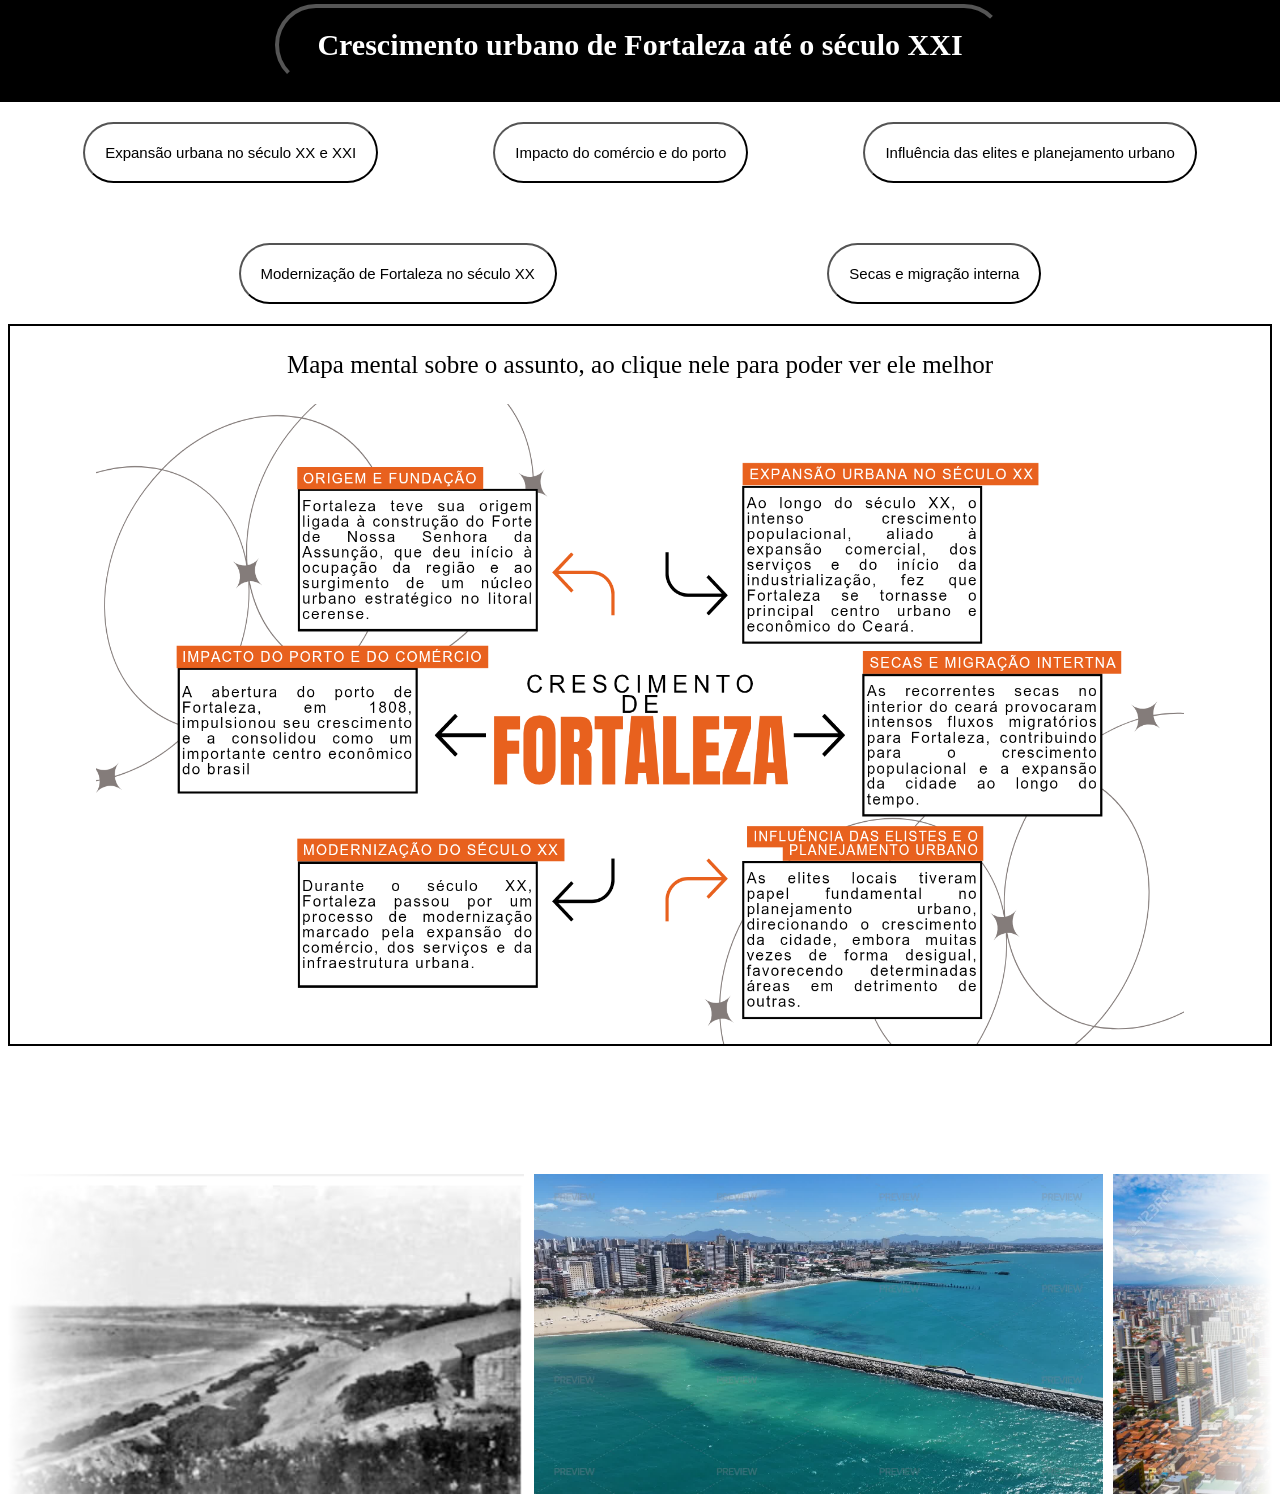
<file: index.html>
<!DOCTYPE html>
<html lang="pt-BR">
    <head>
        <meta name="viewport" content="width=device-width, initial-scale=1.0">
        <meta charset="utf-8">
        <title>Crescimento Urbano até o século XX e XXI</title>
        <link rel="stylesheet" href="css\estilo principal.css">
        <link rel="stylesheet" href="css/imagesrunning.css">
        
    </head>
    <body>
        <div class =  "mural">
            <div class="h1border">
                <h1>Crescimento urbano de Fortaleza até o século XXI</h1>
            </div>
        </div>
        <div class="conteiner">
        <a href="Expansão urbana no século XX e XXI.html"><button class="bot1" type="button">Expansão urbana no século XX e XXI</button></a>
        <a href="Impacto  do comércio e do porto.html"><button class="bot1" type="button">Impacto  do comércio e do porto</button></a>
        <a href="Influência das elites e planejamento urbano.html"><button class="bot1" type="button">Influência das elites e planejamento urbano</button></a>
        <a href="Modernização de Fortaleza no século XX.html"><button class="bot1" type="button">Modernização de Fortaleza no século XX</button></a>
        <a href="Secas e migração interna.html"><button class="bot1" type="button">Secas e migração interna</button></a>
        </div>
        <div class="canva">
            <p>Mapa mental sobre o assunto, ao clique nele para poder ver ele melhor</p>
            <a href="https://canva.link/oxagicnvs7rvyod"><img src="images/Mapa Mental.jpg"></a>
        </div>
        <div class="conteiner2">
            <div class = "scroll">
                    <img src="images/Index/exibi1.jpg">
                    <img src="images/Index/exibi2.jpg">
                    <img src="images/Index/exibi3.jpg">
                    <img src="images/Index/exibi4.jpg">
                    <img src="images/Index/exibi5.jpg">
                    <img src="images/Index/exibi6.jpg">
            </div>
        </div>
    </body>
</html>
</file>
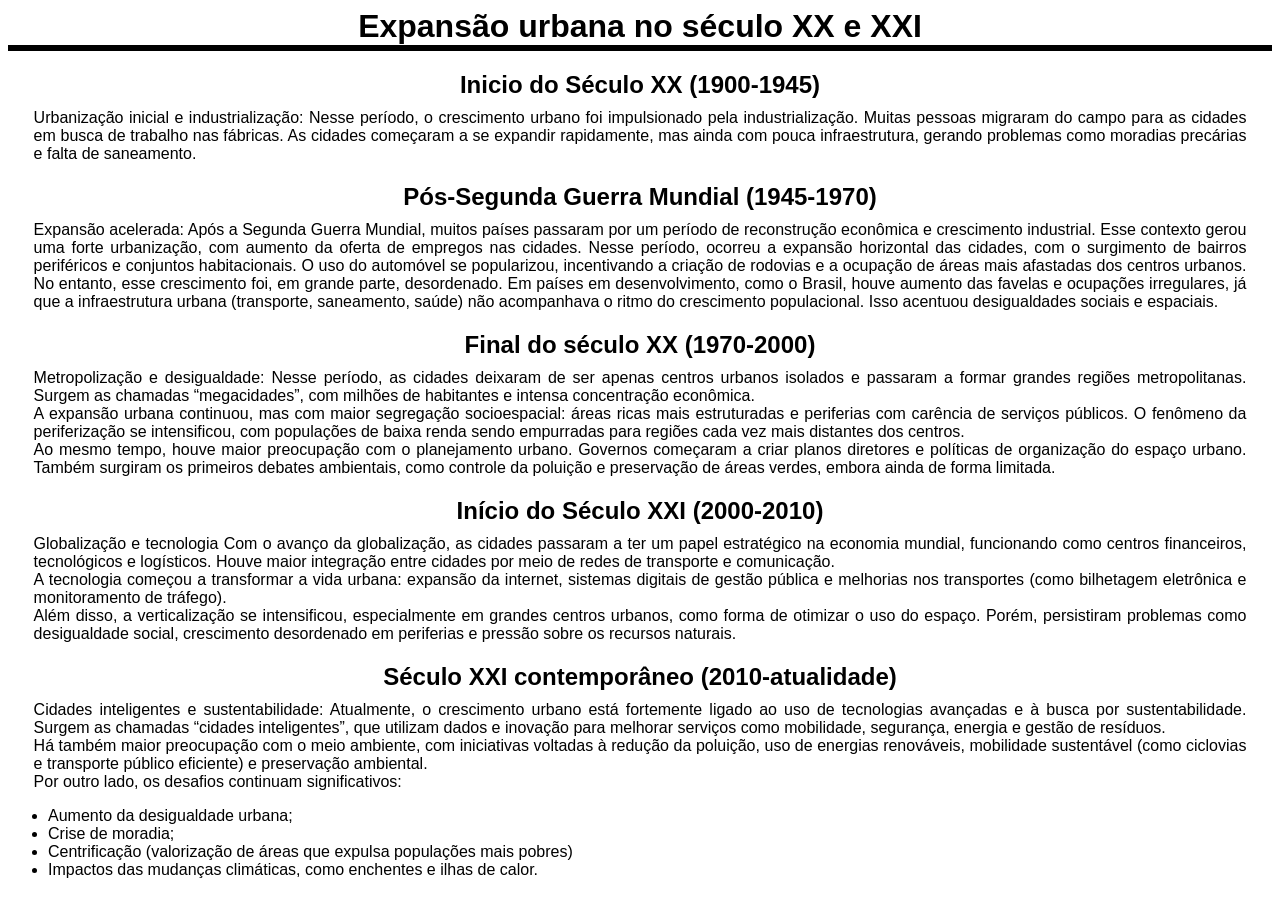
<file: Expansão urbana no século XX e XXI.html>
<!DOCTYPE html>
<html lang="pt-BR">
    <head>
        <meta name="viewport" content="width=device-width, initial-scale=1.0">
        <meta charset="utf-8">
        <title>Expansão urbana no século XX e XXI</title>
        <link rel="stylesheet" href="css/estilo tópicos.css">
    </head>
    <body>
        <div class=conteiner>
            <h1 class=titulo>Expansão urbana no século XX e XXI</h1>
            <h2 class="subtitulo">Inicio do Século XX (1900-1945)</h2>
            <p1 class="paragrafo">  
            Urbanização inicial e industrialização: Nesse período, o crescimento urbano foi impulsionado pela industrialização. 
            Muitas pessoas migraram do campo para as cidades em busca de trabalho nas fábricas. 
            As cidades começaram a se expandir rapidamente, mas ainda com pouca infraestrutura, 
            gerando problemas como moradias precárias e falta de saneamento.
            </p1>
            <h2 class="subtitulo">Pós-Segunda Guerra Mundial (1945-1970)</h2>
            <div class="cont_paragrafo">
            <p1 class="paragrafo">
                Expansão acelerada: Após a Segunda Guerra Mundial, muitos países passaram por um período de reconstrução econômica e crescimento industrial. Esse contexto gerou uma forte urbanização, com aumento da oferta de empregos nas cidades.
Nesse período, ocorreu a expansão horizontal das cidades, com o surgimento de bairros periféricos e conjuntos habitacionais. O uso do automóvel se popularizou, incentivando a criação de rodovias e a ocupação de áreas mais afastadas dos centros urbanos.
No entanto, esse crescimento foi, em grande parte, desordenado. Em países em desenvolvimento, como o Brasil, houve aumento das favelas e ocupações irregulares, já que a infraestrutura urbana (transporte, saneamento, saúde) não acompanhava o ritmo do crescimento populacional. Isso acentuou desigualdades sociais e espaciais.</p1>
            <h2 class="subtitulo">Final do século XX (1970-2000)</h2>
            <p1 class="paragrafo">
                Metropolização e desigualdade: Nesse período, as cidades deixaram de ser
apenas centros urbanos isolados e passaram a formar grandes regiões metropolitanas. Surgem as chamadas
“megacidades”, com milhões de habitantes e intensa concentração econômica.</p1>
            <p1 class="paragrafo">A expansão urbana continuou, mas com maior segregação socioespacial: áreas ricas mais estruturadas e periferias com carência de serviços públicos. 
O fenômeno da periferização se intensificou, com populações de baixa renda sendo empurradas para regiões cada vez mais distantes dos centros.
            </p1>
            <p1 class="paragrafo">Ao mesmo tempo, houve maior preocupação com o planejamento urbano. Governos começaram a criar planos diretores e 
políticas de organização do espaço urbano. Também surgiram os primeiros debates ambientais, como controle da 
poluição e preservação de áreas verdes, embora ainda de forma limitada.</p1>
            </div>
            <h2 class="subtitulo">Início do Século XXI (2000-2010)</h2>
            <div class="cont_paragrafo">
            <p1 class="paragrafo">
                Globalização e tecnologia Com o avanço da globalização, as cidades passaram a ter um papel estratégico na economia mundial, funcionando como centros financeiros, tecnológicos e logísticos. Houve maior integração entre cidades por meio de redes de transporte e comunicação.</p1>
<p1 class="paragrafo">A tecnologia começou a transformar a vida urbana: expansão da internet, sistemas digitais de gestão pública e melhorias nos transportes (como bilhetagem eletrônica e monitoramento de tráfego).</p1>
<p1 class="paragrafo">Além disso, a verticalização se intensificou, especialmente em grandes centros urbanos, como forma de otimizar o uso do espaço. Porém, persistiram problemas como desigualdade social, crescimento desordenado em periferias e pressão sobre os recursos naturais.</p1>
            </div>
            <h2 class="subtitulo">Século XXI contemporâneo (2010-atualidade)</h2>
            <div class="cont_paragrafo">
            <p1 class="paragrafo">Cidades inteligentes e sustentabilidade: Atualmente, o crescimento urbano está fortemente ligado ao uso de tecnologias avançadas e à busca por sustentabilidade. Surgem as chamadas “cidades inteligentes”, que utilizam dados e inovação para melhorar serviços como mobilidade, segurança, energia e gestão de resíduos.</p1>
<p1 class="paragrafo">Há também maior preocupação com o meio ambiente, com iniciativas voltadas à redução da poluição, uso de energias renováveis, mobilidade sustentável (como ciclovias e transporte público eficiente) e preservação ambiental.</p1>
<p1 class="paragrafo">Por outro lado, os desafios continuam significativos: </p1>
                <ul>
                    <li>Aumento da desigualdade urbana;</li>
                    <li>Crise de moradia;</li> 
                    <li>Centrificação (valorização de áreas que expulsa populações mais pobres)</li>
                    <li>Impactos das mudanças climáticas, como enchentes e ilhas de calor.</li>
                </ul>
            </div>
            </div>
    </body>
</html>
</file>
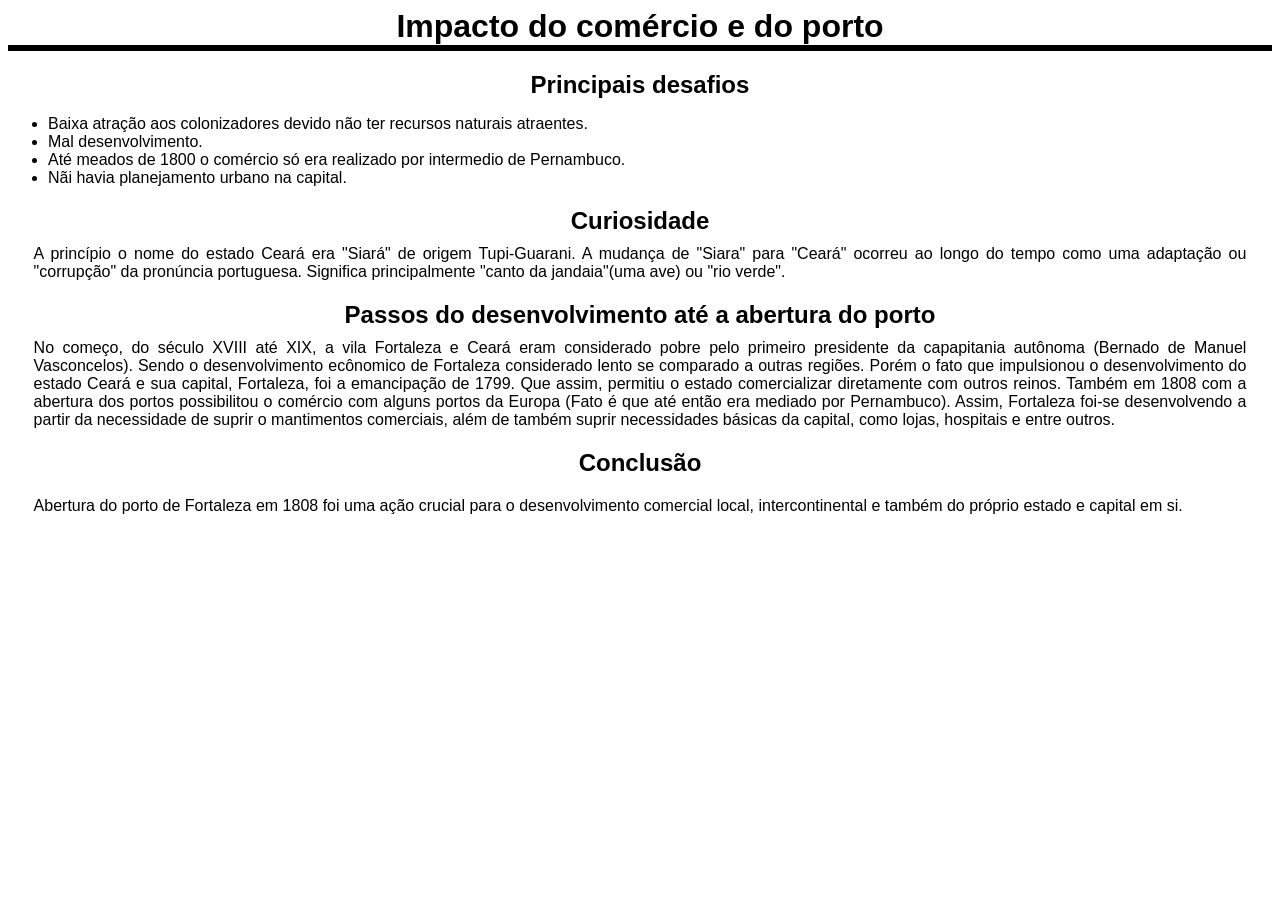
<file: Impacto  do comércio e do porto.html>
<!DOCTYPE html>
<html lang="pt-BR">
    <head>
        <meta name="viewport" content="width=device-width, initial-scale=1.0">
        <meta charset="utf-8">
        <title>Impacto do comércio e do porto</title>
        <link rel="stylesheet" href="css/estilo tópicos.css">
    </head>
    <body>
        <h1 class ="titulo">Impacto do comércio e do porto</h1>
        <!--Desafios do tema-->
        <div class="conteiner">
            <h2 class="subtitulo">Principais desafios</h2>
            <ul>
                <li>Baixa atração aos colonizadores devido não ter recursos naturais atraentes.</li>
                <li>Mal desenvolvimento.</li>
                <li>Até meados de 1800 o comércio só era realizado por intermedio de Pernambuco.</li>
                <li>Nãi havia planejamento urbano na capital.</li>
            </ul>
        </div>
        <!--Curiosidades do tema-->
        <div class="conteiner">
            <h2 class="subtitulo">Curiosidade</h2>
            <p1 class="paragrafo">A princípio o nome do estado Ceará era "Siará" de origem Tupi-Guarani.
                A  mudança de "Siara" para "Ceará" ocorreu ao longo do tempo como uma adaptação ou 
                "corrupção" da pronúncia portuguesa.  Significa  principalmente "canto da jandaia"(uma ave) ou "rio verde".</li>
            </p1>
        </div>
        <!--Passos do desenvolvimento até a abertura do porto-->
        <div class="conteiner">
            <h2 class="subtitulo">Passos do desenvolvimento até a abertura do porto</h2>
            <p1 class="paragrafo">
                 No começo, do século XVIII até XIX, a vila Fortaleza e Ceará eram considerado pobre pelo 
                primeiro presidente da capapitania autônoma (Bernado de Manuel Vasconcelos). Sendo o 
                desenvolvimento ecônomico de Fortaleza considerado lento se comparado a outras regiões. 
                Porém o fato que impulsionou o desenvolvimento do estado Ceará e sua capital, Fortaleza, foi 
                a emancipação de 1799. Que assim, permitiu o estado comercializar diretamente com outros reinos.
                Também em 1808 com a abertura dos portos possibilitou o comércio com alguns portos da Europa 
                (Fato é que até então era mediado por Pernambuco). Assim, Fortaleza foi-se desenvolvendo a 
                partir da necessidade de suprir o mantimentos comerciais, além de também suprir necessidades
                 básicas da capital, como lojas, hospitais e entre outros.
            </p1>
        </div>
        <!--Conclusão-->
        <div class= "conteiner">
            <h2 class="conclusao">Conclusão</h2>
            <p1 class="paragrafo">
                Abertura do porto de Fortaleza em 1808 foi uma ação crucial para o desenvolvimento comercial 
                local, intercontinental e também do próprio estado e capital em si.
            </p1>
        </div>
    </body>
</html>
</file>
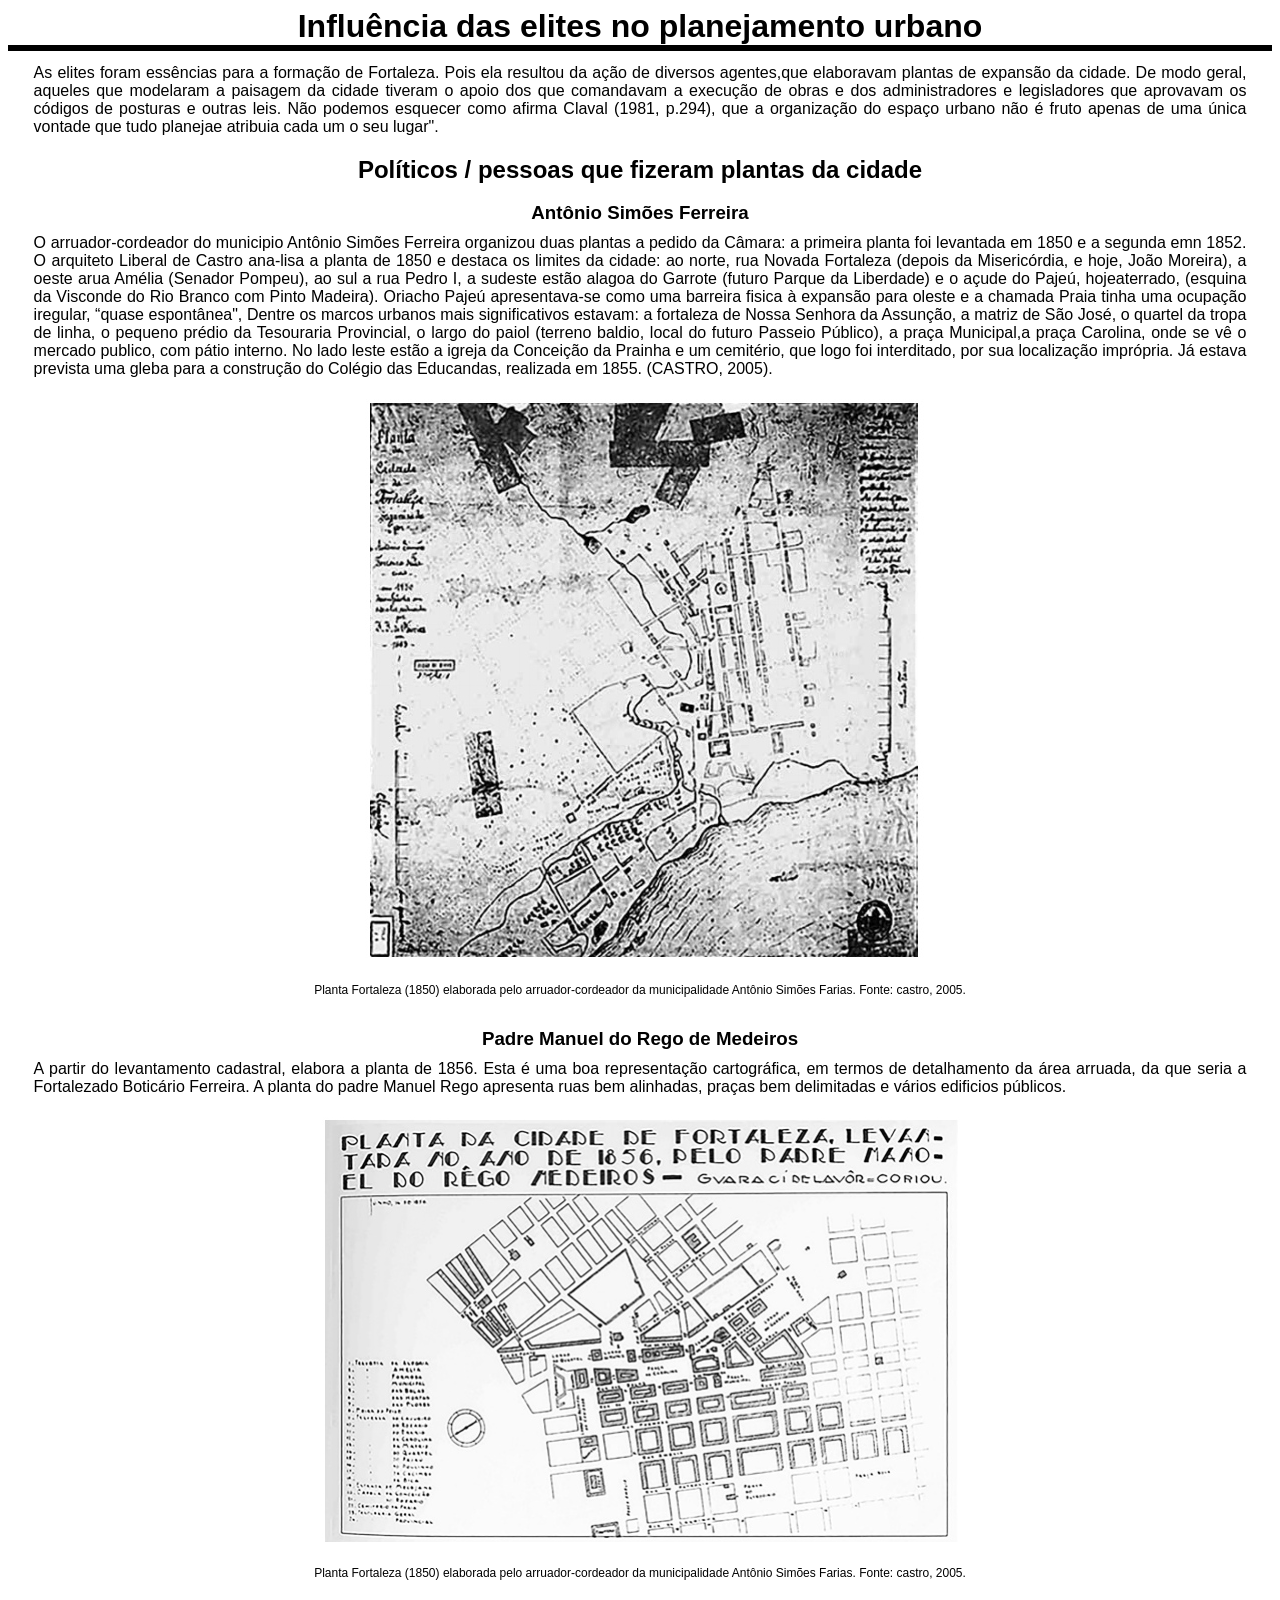
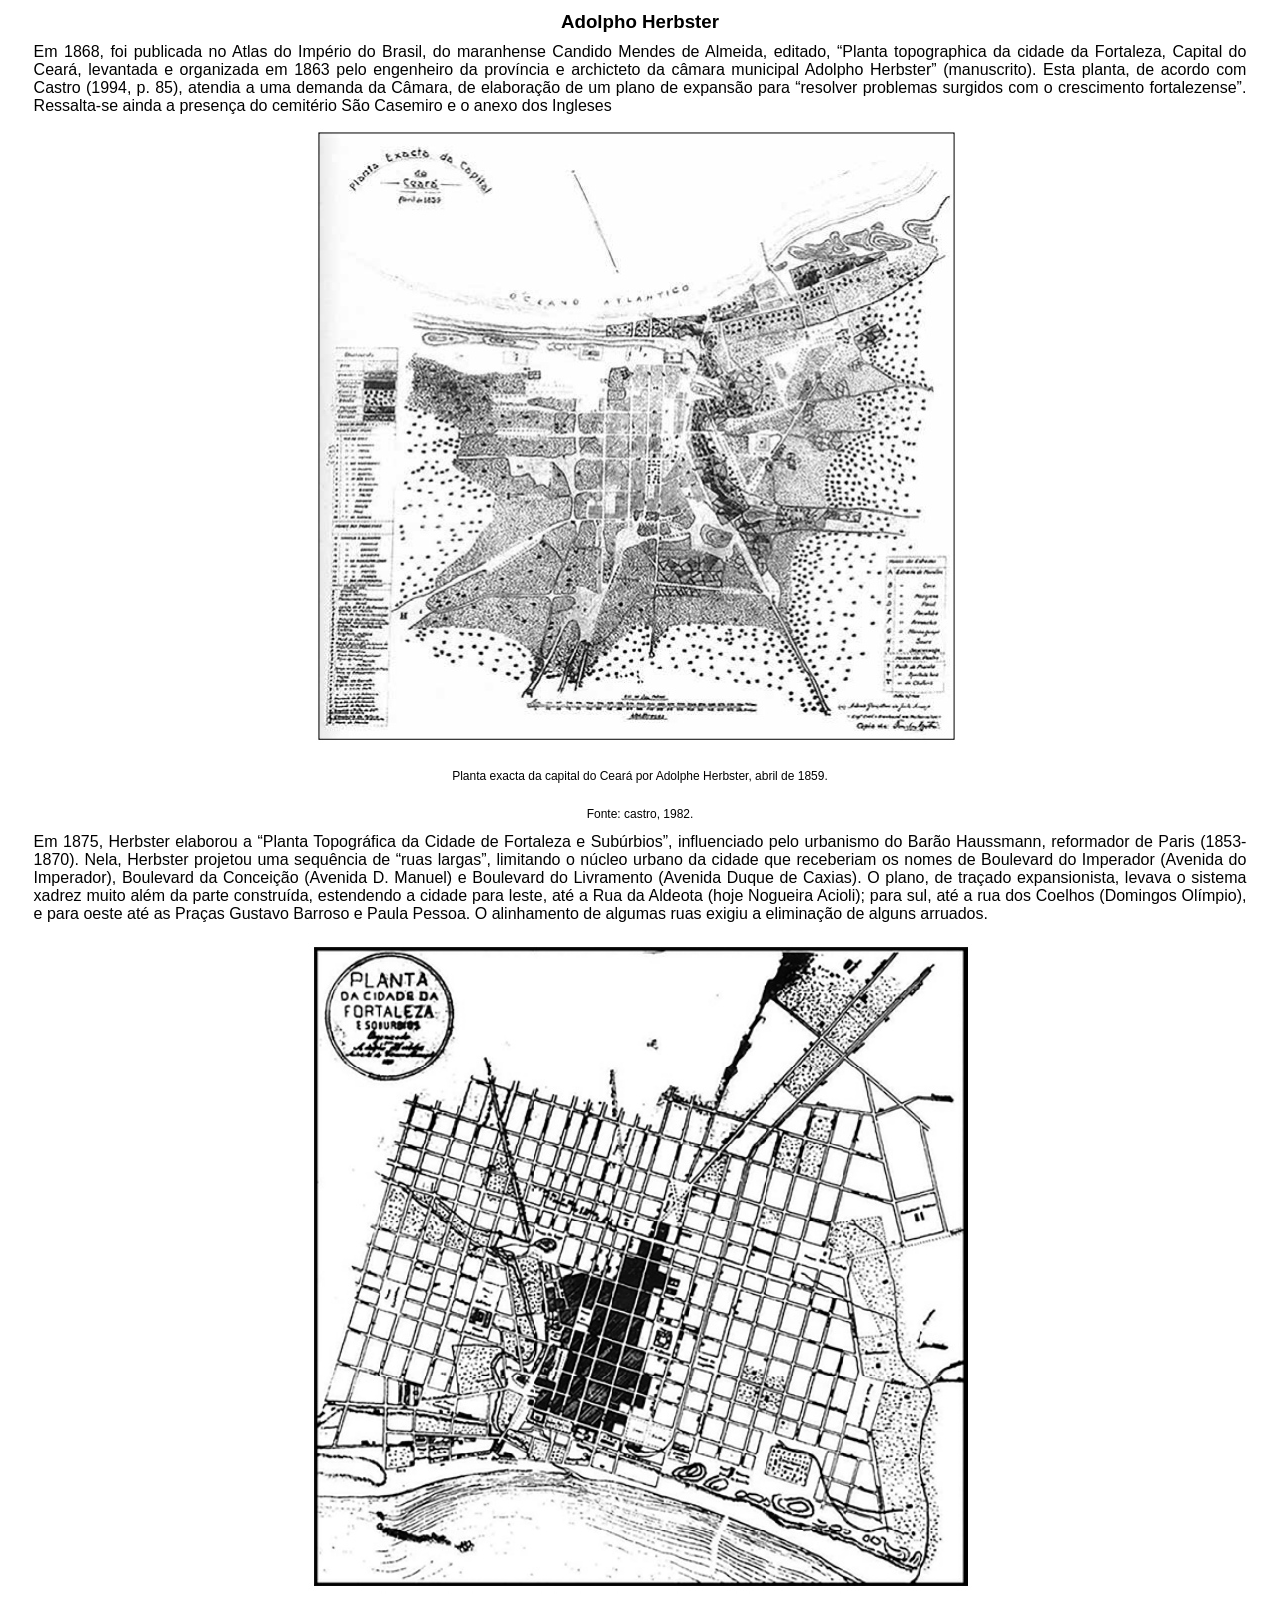
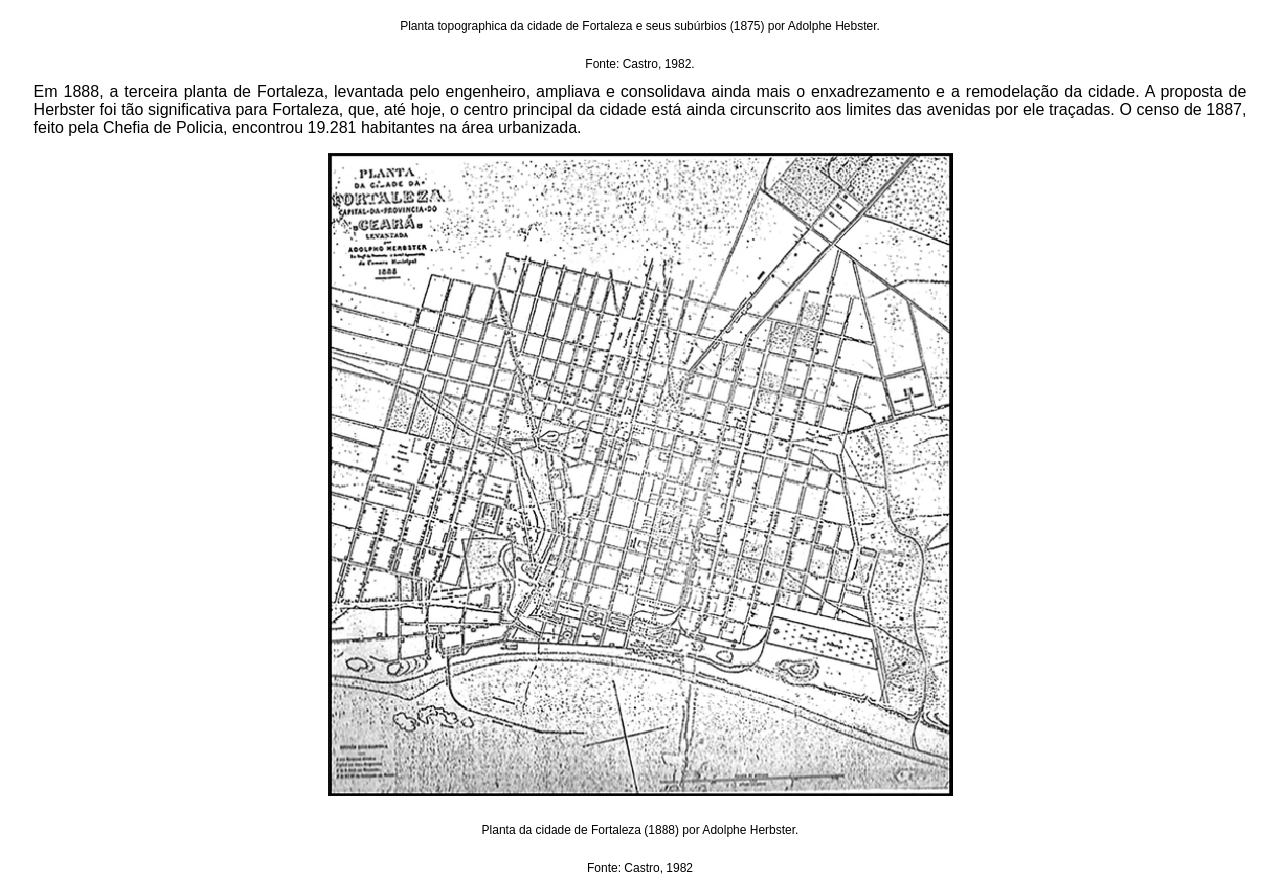
<file: Influência das elites e planejamento urbano.html>
<!DOCTYPE html>
<html lang="pt-BR">
    <head>
        <meta name="viewport" content="width=device-width, initial-scale=1.0">
        <meta charset="utf-8">
        <title>Influência das elites no planejamento urbano</title>
        <link rel="stylesheet" href="css/estilo tópicos.css">
    </head>
    <body>
        <h1 class="titulo">Influência das elites no planejamento urbano</h1>
        <p1 class="paragrafo">As elites foram essências para a formação de Fortaleza. Pois ela resultou da ação de diversos agentes,que elaboravam plantas de expansão da cidade. De modo geral, aqueles que modelaram a paisagem da cidade tiveram o apoio dos que comandavam a execução de obras e dos administradores e legisladores que aprovavam os códigos de posturas e outras leis. Não podemos esquecer como afirma Claval (1981, p.294), que a organização do espaço urbano não é fruto apenas de uma única vontade que tudo planejae atribuia cada um o seu lugar".</p1>
        <h2 class="subtitulo">Políticos / pessoas que fizeram plantas da cidade</h2>
        <h3 class="subtitulo"> Antônio Simões Ferreira</h3> 
        <div class="cont_paragrafo">
            <p1 class="paragrafo">
                O arruador-cordeador do municipio Antônio Simões Ferreira organizou duas plantas a pedido da Câmara: a primeira planta foi levantada em 1850 e a segunda emn 1852.
                O arquiteto Liberal de Castro ana-lisa a planta de 1850 e destaca os limites da cidade: ao norte, rua Novada Fortaleza (depois da Misericórdia, e hoje, João Moreira), a oeste arua Amélia (Senador Pompeu), ao sul a rua Pedro I, a sudeste estão alagoa do Garrote (futuro Parque da Liberdade) e o açude do Pajeú, hojeaterrado, (esquina da Visconde do Rio Branco com Pinto Madeira). Oriacho Pajeú apresentava-se como uma barreira fisica à expansão para oleste e a chamada Praia tinha uma ocupação iregular, “quase espontânea", Dentre os marcos urbanos mais significativos estavam: a fortaleza de Nossa Senhora da Assunção, a matriz de São José, o quartel da tropa de linha, o pequeno prédio da Tesouraria Provincial, o largo do paiol (terreno baldio, local do futuro Passeio Público), a praça Municipal,a praça Carolina, onde se vê o mercado publico, com pátio interno. No lado leste estão a igreja da Conceição da Prainha e um cemitério, que logo foi interditado, por sua localização imprópria. Já estava prevista uma gleba para a construção do Colégio das Educandas, realizada em 1855. (CASTRO, 2005).
            </p1>
            <div class="imagens">
            <img src="images/Planta Fortaleza do arrumador Simões Farias.jpg">
            <p class="txt">Planta Fortaleza (1850) elaborada pelo arruador-cordeador da municipalidade Antônio Simões Farias. Fonte: castro, 2005.</p>
            </div>
        </div>
        <h3 class="subtitulo">Padre Manuel do Rego de Medeiros</h3>
        <div class="cont_paragrafo">
            <p1 class="paragrafo">
                A partir do levantamento cadastral, elabora a planta de 1856. Esta é uma boa representação cartográfica, em termos de detalhamento da área arruada, da que seria a Fortalezado Boticário Ferreira. A planta do padre Manuel Rego apresenta ruas bem alinhadas, praças bem delimitadas e vários edificios públicos.
            </p1>
            <div class="imagens">
            <img src="images\Planta Fortaleza de Padre Manoel do Rego Medeiros.jpg">
            <p class="txt">Planta Fortaleza (1850) elaborada pelo arruador-cordeador da municipalidade Antônio Simões Farias. Fonte: castro, 2005.</p>
            </div> 
        </div>
        <h3 class="subtitulo">Adolpho Herbster</h3>
        <div class="cont_paragrafo">
        <p1 class="paragrafo"> Em 1868, foi publicada no Atlas do Império do Brasil, do maranhense Candido Mendes de Almeida, editado, “Planta topographica da cidade da Fortaleza, Capital do Ceará, levantada e organizada em 1863 pelo engenheiro da província e archicteto da câmara municipal Adolpho Herbster” (manuscrito). Esta planta, de acordo com Castro (1994, p. 85), atendia a uma demanda da Câmara, de elaboração de um plano de expansão para “resolver problemas surgidos com o crescimento fortalezense”. Ressalta-se ainda a presença do cemitério São Casemiro e o anexo dos Ingleses</p1>
        <div class="imagens">
            <img src="images/Planta exacta da capital do Ceará por Adolphe Herbster.jpg">
            <p class="txt">Planta exacta da capital do Ceará por Adolphe Herbster, abril de  1859.</p>
            <p class="txt">Fonte: castro, 1982.</p>
        </div>
        <p1 class="paragrafo">Em 1875, Herbster elaborou a “Planta Topográfica da Cidade de Fortaleza e Subúrbios”, influenciado pelo urbanismo do Barão Haussmann, reformador de Paris (1853-1870). Nela, Herbster projetou uma sequência de “ruas largas”, limitando o núcleo urbano da cidade que receberiam os nomes de Boulevard do Imperador (Avenida do Imperador), Boulevard da Conceição (Avenida D. Manuel) e Boulevard do Livramento (Avenida Duque de Caxias). O plano, de traçado expansionista, levava o sistema xadrez muito além da parte construída, estendendo a cidade para leste, até a Rua da Aldeota (hoje Nogueira Acioli); para sul, até a rua dos Coelhos (Domingos Olímpio), e para oeste até as Praças Gustavo Barroso e Paula Pessoa. O alinhamento de algumas ruas exigiu a eliminação de alguns arruados.</p1>
            <div class="imagens">
                 <img src="images/Planta topographica da cidade de Fortaleza e seus subúrbios (1875) .jpg">
                <p class="txt">Planta topographica da cidade de Fortaleza e seus subúrbios (1875) por Adolphe Hebster.</p>
                <p class="txt">Fonte: Castro, 1982.</p>
            </div>
        <p1 class="paragrafo">Em 1888, a terceira planta de Fortaleza, levantada pelo engenheiro, ampliava e consolidava ainda mais o enxadrezamento e a remodelação da cidade. A proposta de Herbster foi tão significativa para Fortaleza, que, até hoje, o centro principal da cidade está ainda circunscrito aos limites das avenidas por ele traçadas. O censo de 1887, feito pela Chefia de Policia, encontrou 19.281 habitantes na área urbanizada.</p1>
            <div class="imagens">
                 <img src="images/Planta da cidade de Fortaleza (1888) .jpg">
                <p class="txt">Planta da cidade de Fortaleza (1888) por Adolphe Herbster.</p>
                <p class="txt">Fonte: Castro, 1982</p>
            </div>
        </div>
        </div>
    </body>
</html>
</file>
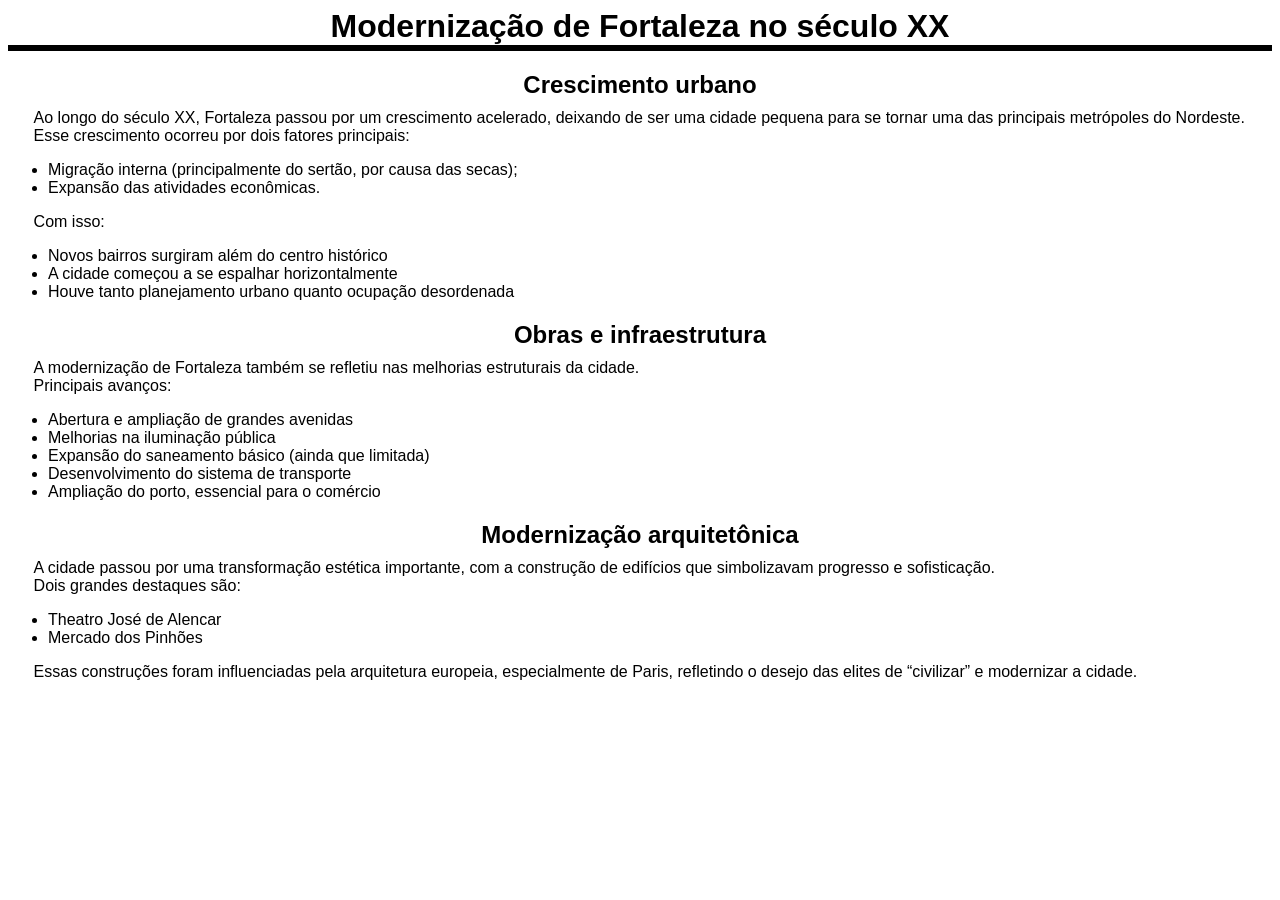
<file: Modernização de Fortaleza no século XX.html>
<!DOCTYPE html>
<html lang="pt-BR">
    <head>
        <meta name="viewport" content="width=device-width, initial-scale=1.0">
        <meta charset="utf-8">
        <title>Modernização de Fortaleza no século XX</title>
        <link rel="stylesheet" href="css/estilo tópicos.css">
    </head>
    <body>
        <h1 class="titulo">Modernização de Fortaleza no século XX</h1>
        <h2 class="subtitulo">Crescimento urbano</h2>
        <div class="cont_paragrafo">
            <p1 class="paragrafo">Ao longo do século XX, Fortaleza passou por um crescimento acelerado, deixando de ser uma cidade pequena para se tornar uma das principais metrópoles do Nordeste.</p1>
            <p1 class="paragrafo">Esse crescimento ocorreu por dois fatores principais:</p1>
            <ul>
                <li>Migração interna (principalmente do sertão, por causa das secas);</li>
                <li>Expansão das atividades econômicas.</li>
            </ul>
            <p1 class="paragrafo">Com isso:</p1>
            <ul>
                <li>Novos bairros surgiram além do centro histórico</li>
                <li>A cidade começou a se espalhar horizontalmente</li>
                <li>Houve tanto planejamento urbano quanto ocupação desordenada</li>
            </ul> 
        </div>
        <h2 class="subtitulo">Obras e infraestrutura</h2>
        <div class="cont_paragrafo">
            <p1 class="paragrafo">A modernização de Fortaleza também se refletiu nas melhorias estruturais da cidade.</p1>
            <p1 class="paragrafo">Principais avanços:</p1>
            <ul>
                <li>Abertura e ampliação de grandes avenidas
                <li>Melhorias na iluminação pública
                <li>Expansão do saneamento básico (ainda que limitada)
                <li>Desenvolvimento do sistema de transporte
                <li>Ampliação do porto, essencial para o comércio
            </ul>
        </div>
        <h2 class="subtitulo">Modernização arquitetônica</h2>
        <div class="cont_paragrafo">
            <p1 class="paragrafo">
                A cidade passou por uma transformação estética importante, com a construção de edifícios que simbolizavam progresso e sofisticação.
            </p1>
            <p1 class="paragrafo">Dois grandes destaques são: </p1>
            <ul>
                <li>Theatro José de Alencar</li>
                <li>Mercado dos Pinhões</li>
            </ul>
            <p1 class="paragrafo">Essas construções foram influenciadas pela arquitetura europeia, especialmente de Paris, refletindo o desejo das elites de “civilizar” e modernizar a cidade.</p1>
        </div>
    </body>
</html>
</file>
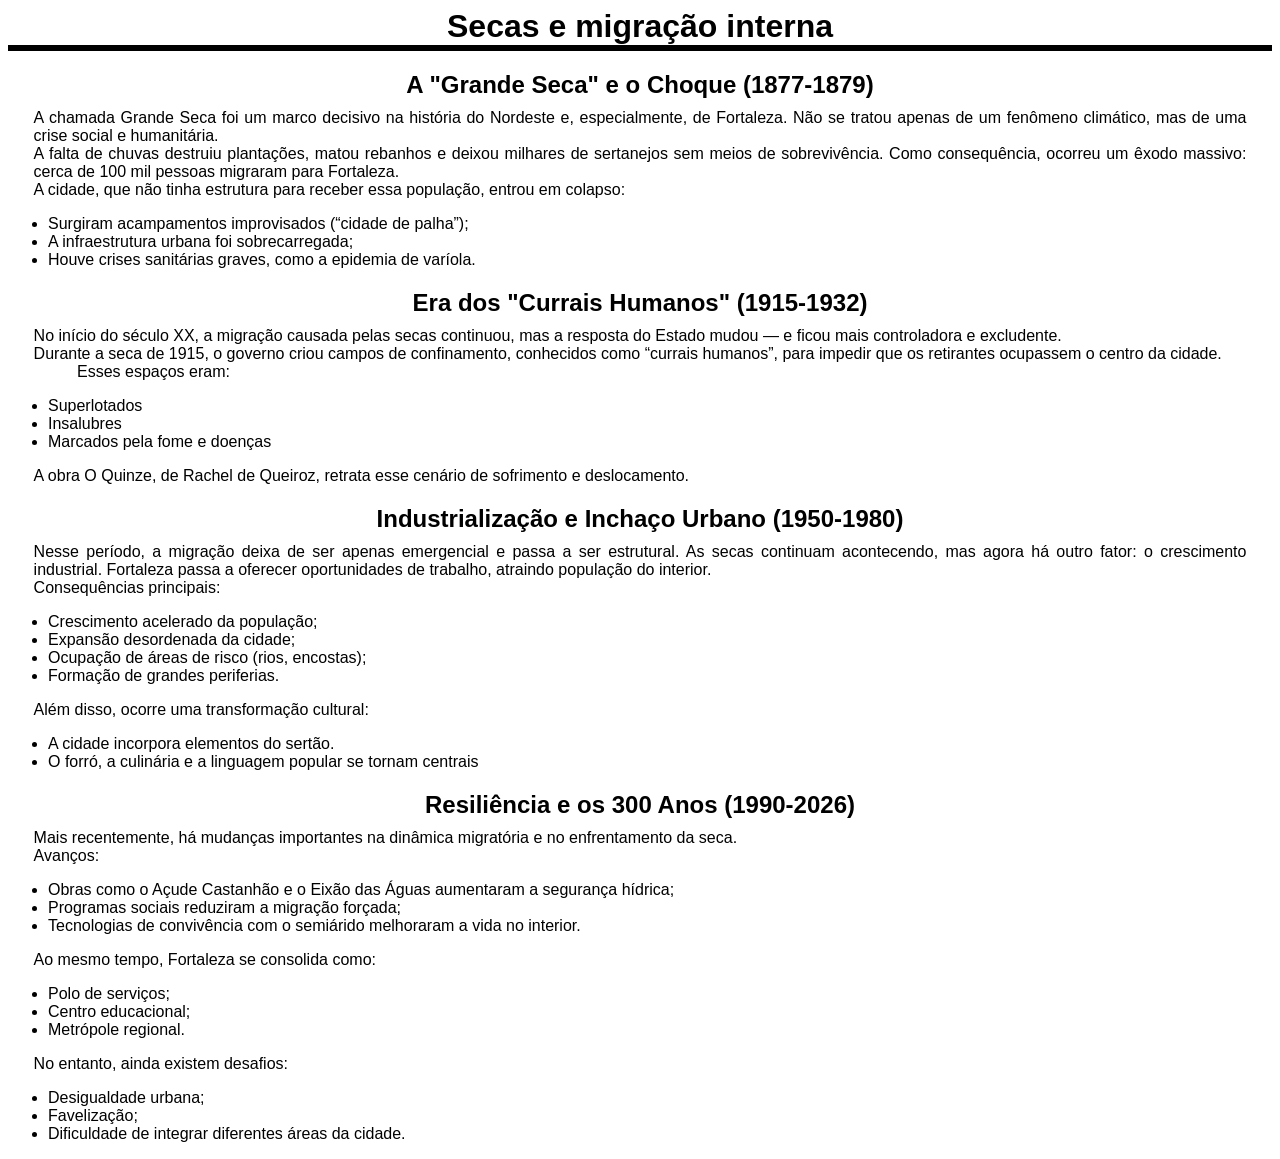
<file: Secas e migração interna.html>
<!DOCTYPE html>
<html lang="pt-BR">
    <head>
        <meta name="viewport" content="width=device-width, initial-scale=1.0">
        <meta charset="utf-8">
        <title>Secas e migração interna</title>
        <link rel="stylesheet" href="css/estilo tópicos.css">
    </head>
    <body>
        <h1 class="titulo">Secas e migração interna</h1>
        <h2 class="subtitulo"> A "Grande Seca" e o Choque (1877-1879)</h2>
        <div class="cont_paragrafo">
            <p1 class="paragrafo">A chamada Grande Seca foi um marco decisivo na história do Nordeste e, especialmente, de Fortaleza. Não se tratou apenas de um fenômeno climático, mas de uma crise social e humanitária.</p1>
            <p1 class="paragrafo">A falta de chuvas destruiu plantações, matou rebanhos e deixou milhares de sertanejos sem meios de sobrevivência. Como consequência, ocorreu um êxodo massivo: cerca de 100 mil pessoas migraram para Fortaleza.</p1>
            <p1 class="paragrafo">A cidade, que não tinha estrutura para receber essa população, entrou em colapso:</p1>    
                <ul>
                    <li>Surgiram acampamentos improvisados (“cidade de palha”);</li>
                    <li>A infraestrutura urbana foi sobrecarregada;</li>
                    <li>Houve crises sanitárias graves, como a epidemia de varíola.</li>
                </ul>
        </div>
        <h2 class="subtitulo">Era dos "Currais Humanos" (1915-1932)</h2>
        <div class="cont_paragrafo">
            <p1 class="paragrafo">No início do século XX, a migração causada pelas secas continuou, mas a resposta do Estado mudou — e ficou mais controladora e excludente.</p1>
<p1 class="paragrafo">Durante a seca de 1915, o governo criou campos de confinamento, conhecidos como “currais humanos”, para impedir que os retirantes ocupassem o centro da cidade.</p1>
<p1 style=" 
    font-size: clamp(1rem, 2vw+0.5rem, 1.4rem);
    text-align: justify;
    margin-right: 2vw;
    margin-left: 5.39vw;
    ">Esses espaços eram:</p1>
                <ul>
                    <li>Superlotados</li>
                    <li>Insalubres</li>
                    <li>Marcados pela fome e doenças</li>
                </ul>
<p1 class="paragrafo">A obra O Quinze, de Rachel de Queiroz, retrata esse cenário de sofrimento e deslocamento.</p1>
        </div>
        <h2 class="subtitulo">Industrialização e Inchaço Urbano (1950-1980)</h2>
        <div class="cont_paragrafo">    
        <p1 class="paragrafo">Nesse período, a migração deixa de ser apenas emergencial e passa a ser estrutural.
As secas continuam acontecendo, mas agora há outro fator: o crescimento industrial. Fortaleza passa a oferecer oportunidades de trabalho, atraindo população do interior.</p1>
        <p1 class="paragrafo">Consequências principais:</p1>
            <ul>
                <li>Crescimento acelerado da população;</li>
                <li>Expansão desordenada da cidade;</li>
                <li>Ocupação de áreas de risco (rios, encostas);</li>
                <li>Formação de grandes periferias.</li>
            </ul>
        <p1 class="paragrafo">Além disso, ocorre uma transformação cultural:</p1>
            <ul>
                <li>A cidade incorpora elementos do sertão.</li> 
                <li>O forró, a culinária e a linguagem popular se tornam centrais</li>
            </ul>
        </div>
        <h2 class="subtitulo">Resiliência e os 300 Anos (1990-2026)</h2>
        <div class=cont_paragrafo>
        <p1 class="paragrafo">Mais recentemente, há mudanças importantes na dinâmica migratória e no enfrentamento da seca.</p1>
        <p1 class="paragrafo">Avanços:</p1>
        <ul>
            <li>Obras como o Açude Castanhão e o Eixão das Águas aumentaram a segurança hídrica;</li>
            <li>Programas sociais reduziram a migração forçada;</li>
            <li>Tecnologias de convivência com o semiárido melhoraram a vida no interior.</li>
        </ul>
        <p1 class="paragrafo">Ao mesmo tempo, Fortaleza se consolida como:</p1>
        <ul>
            <li>Polo de serviços;</li>
            <li>Centro educacional;</li>
            <li>Metrópole regional.</li>
        </ul>
        <p1 class="paragrafo">No entanto, ainda existem desafios:</p1>
        <ul>
            <li>Desigualdade urbana;</li>
            <li>Favelização;</li>
            <li>Dificuldade de integrar diferentes áreas da cidade.</li>
        </ul>
        </div>
    </body>
</html>
</file>
<file: css/imagesrunning.css>
.conteiner2{
    width: 100%;
    overflow: hidden;
    height: auto;
    mask-image: linear-gradient(to right, transparent, black 10%, black 90%, transparent);
}
.scroll{
    display: flex;
  width: max-content;
  animation: rolar 30s linear infinite;
}
.scroll img {
  width: 200px;
  margin-right: 10px;
  width: auto;
  height: 25vw;
}
@keyframes rolar {
  from {
    transform: translateX(0);
  }
  to {
    transform: translateX(-50%);
  }
}
.canva{
  border-style:solid;
  box-sizing: border-box;
  border-width: 2px;
  height: auto;
  width: auto;
  border-color: black;
  margin-bottom: 10vw;
}
.canva img{
  width: 85vw;
  height: 50vw;
  column-gap: normal;
  display: block; 
  margin: auto;
  border-width: 2px 0 0 0;
  border-color:black;
}
.canva p{
    box-sizing: content-box;
    text-align: center; 
    font-size: clamp(14px, 3vw, 25px);
}
</file>
<file: css/estilo tópicos.css>
body{
    font-family: Arial, Times New Roman;
    font-display: swap;        /*tag utilizada para definir o que o navegador ira fazer enquanto a fonte personalizada está sendo carregada*/
    font-size-adjust: from-font;/*ag utilizada para definir oque vai acontecer depois que a fonte personalizada for carregada.*/
    flex-wrap: wrap;
}
.titulo{
    font-size: clamp(1.6rem, 4vw+1rem, 2rem);
    border-style: solid;
    border-width: 0px 0px 0.5vw 0px;
    text-align: center;
    display: block;
    margin: 0 0 1vw 0;
}
.subtitulo{
    font-size: clamp(1.4rem, 2vw+1rem,1.8rem);
    text-align: center;
    display: block;
    margin-bottom: 10px;
}
.paragrafo{
    font-size: clamp(1rem, 2vw+0.5rem, 1.4rem);
    text-align: justify;
    display: flex;
    margin-right: 2vw;
    margin-left: 2vw;
}
.conclusao{
    font-size: clamp(1.4rem, 2vw+1rem,1.8rem);
    text-align: center;
}
.cont_paragrafo{
    margin: 0px 0px 0px 0px;
    text-decoration: none;
    justify-items: center;
}
img{
    max-width: 75%;
    height: auto;
    align-items: center;
}
.imagens{
    align-items: center; 
    display: flex;
    justify-content: center;
    height: auto;
    flex-direction: column;
}
img{
    margin: 1vw 0;
}
.txt{
    display: flex;
    flex-wrap: wrap; 
    font-size: clamp(6px, 1vw, 12px);
    justify-content: center;
    height:auto;
    flex-direction:column;
    align-items: center;
}
</file>
